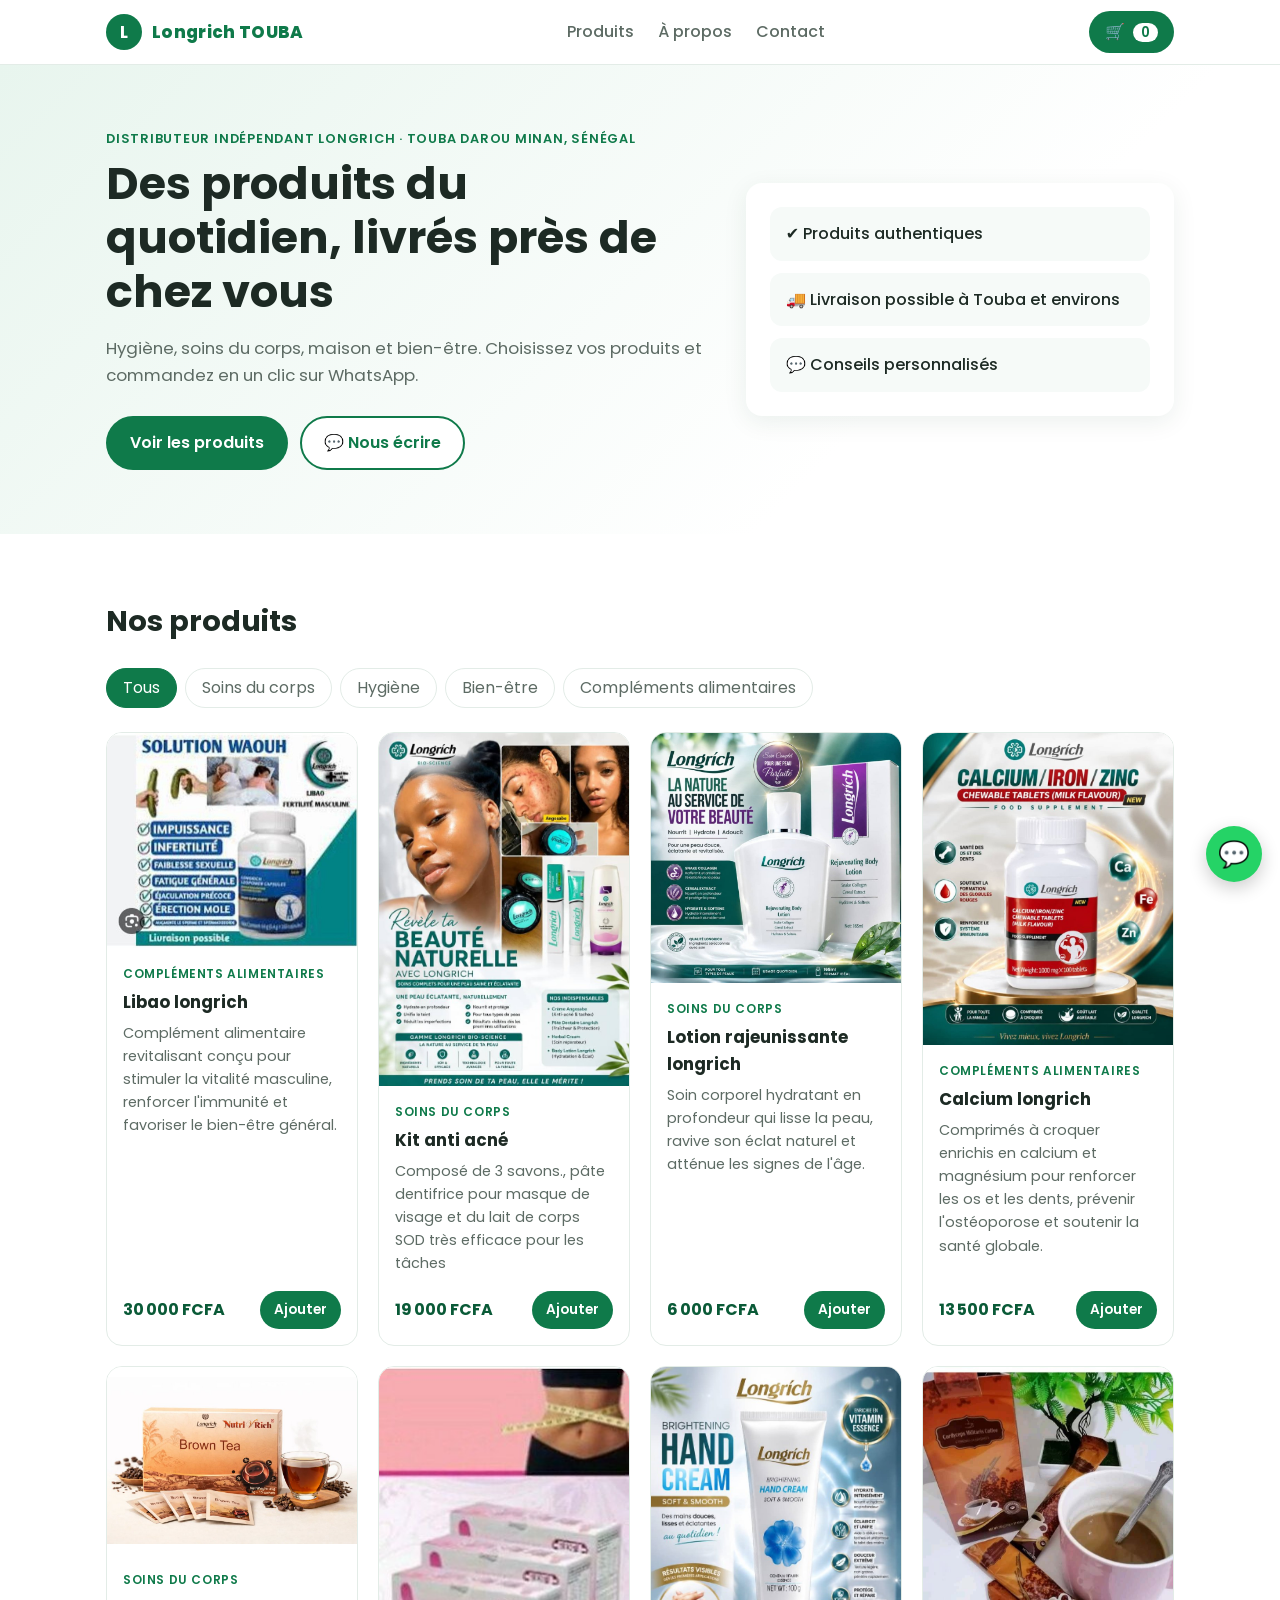
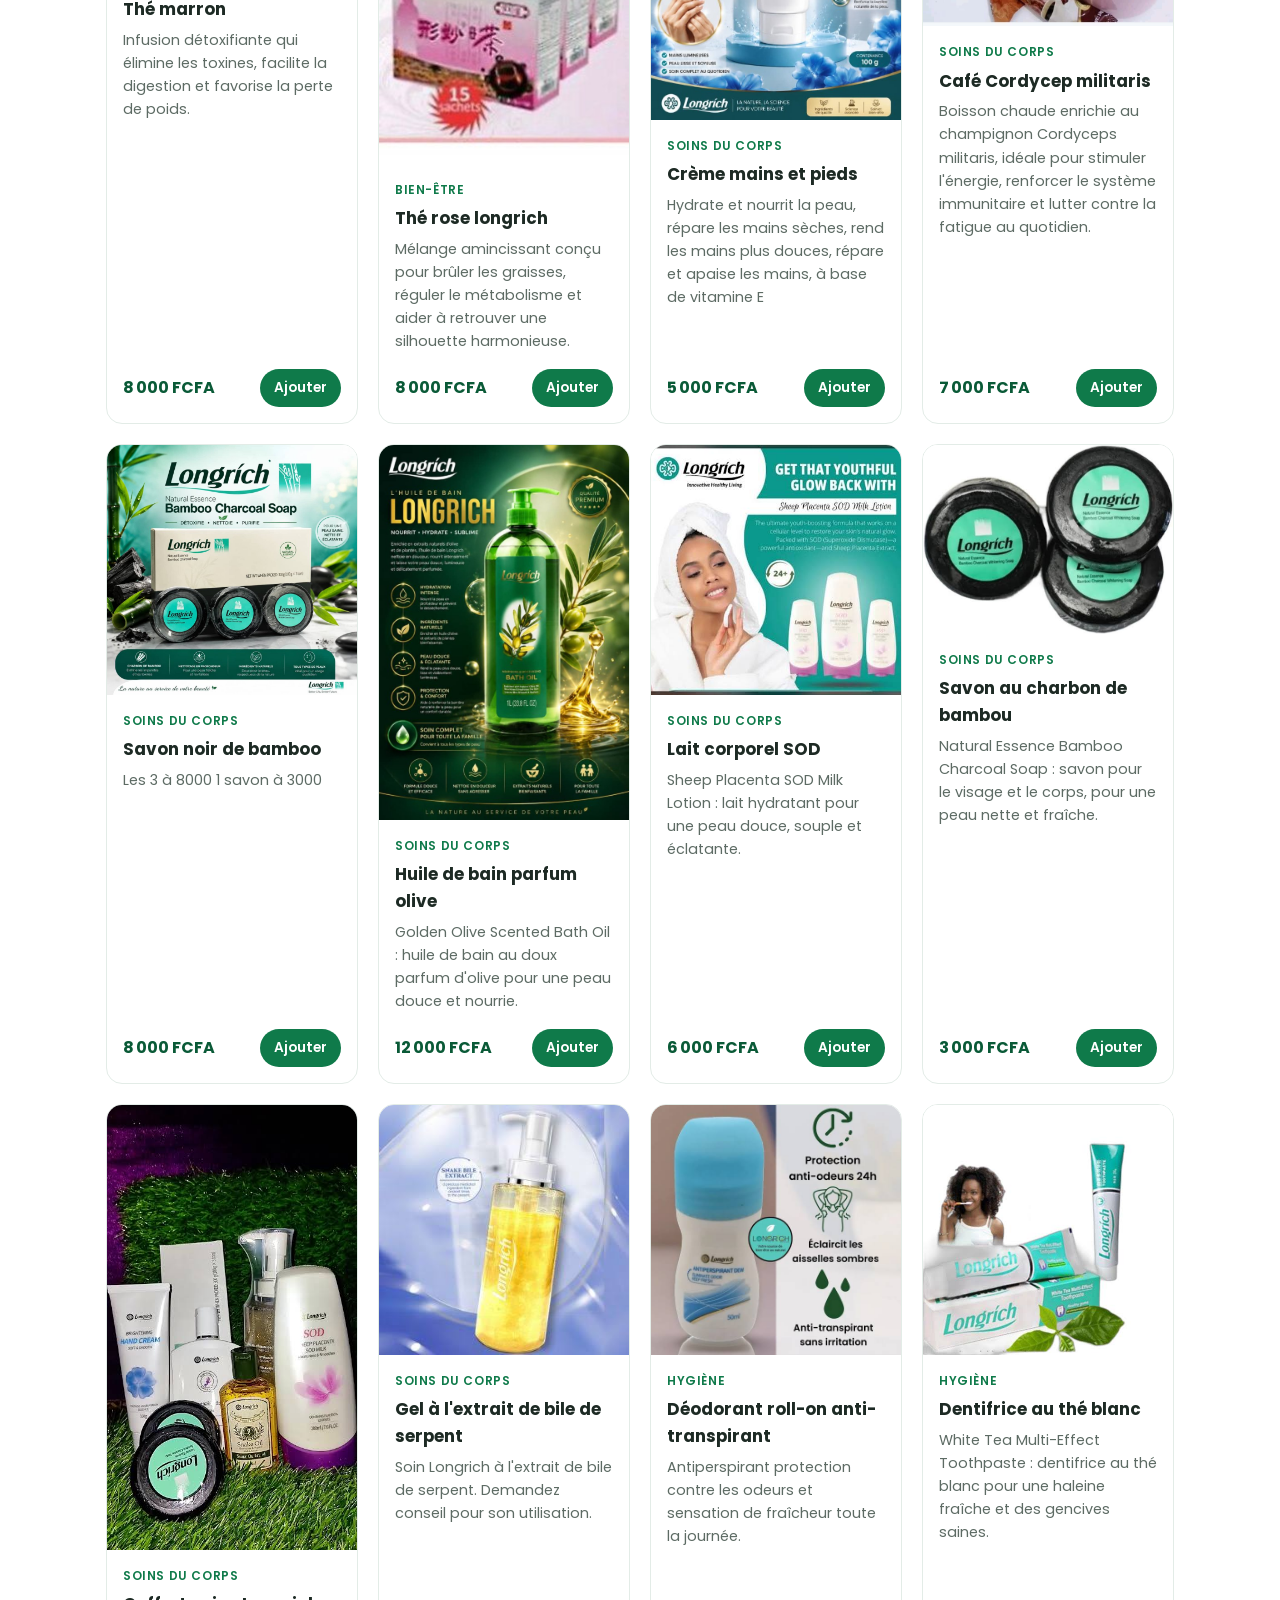
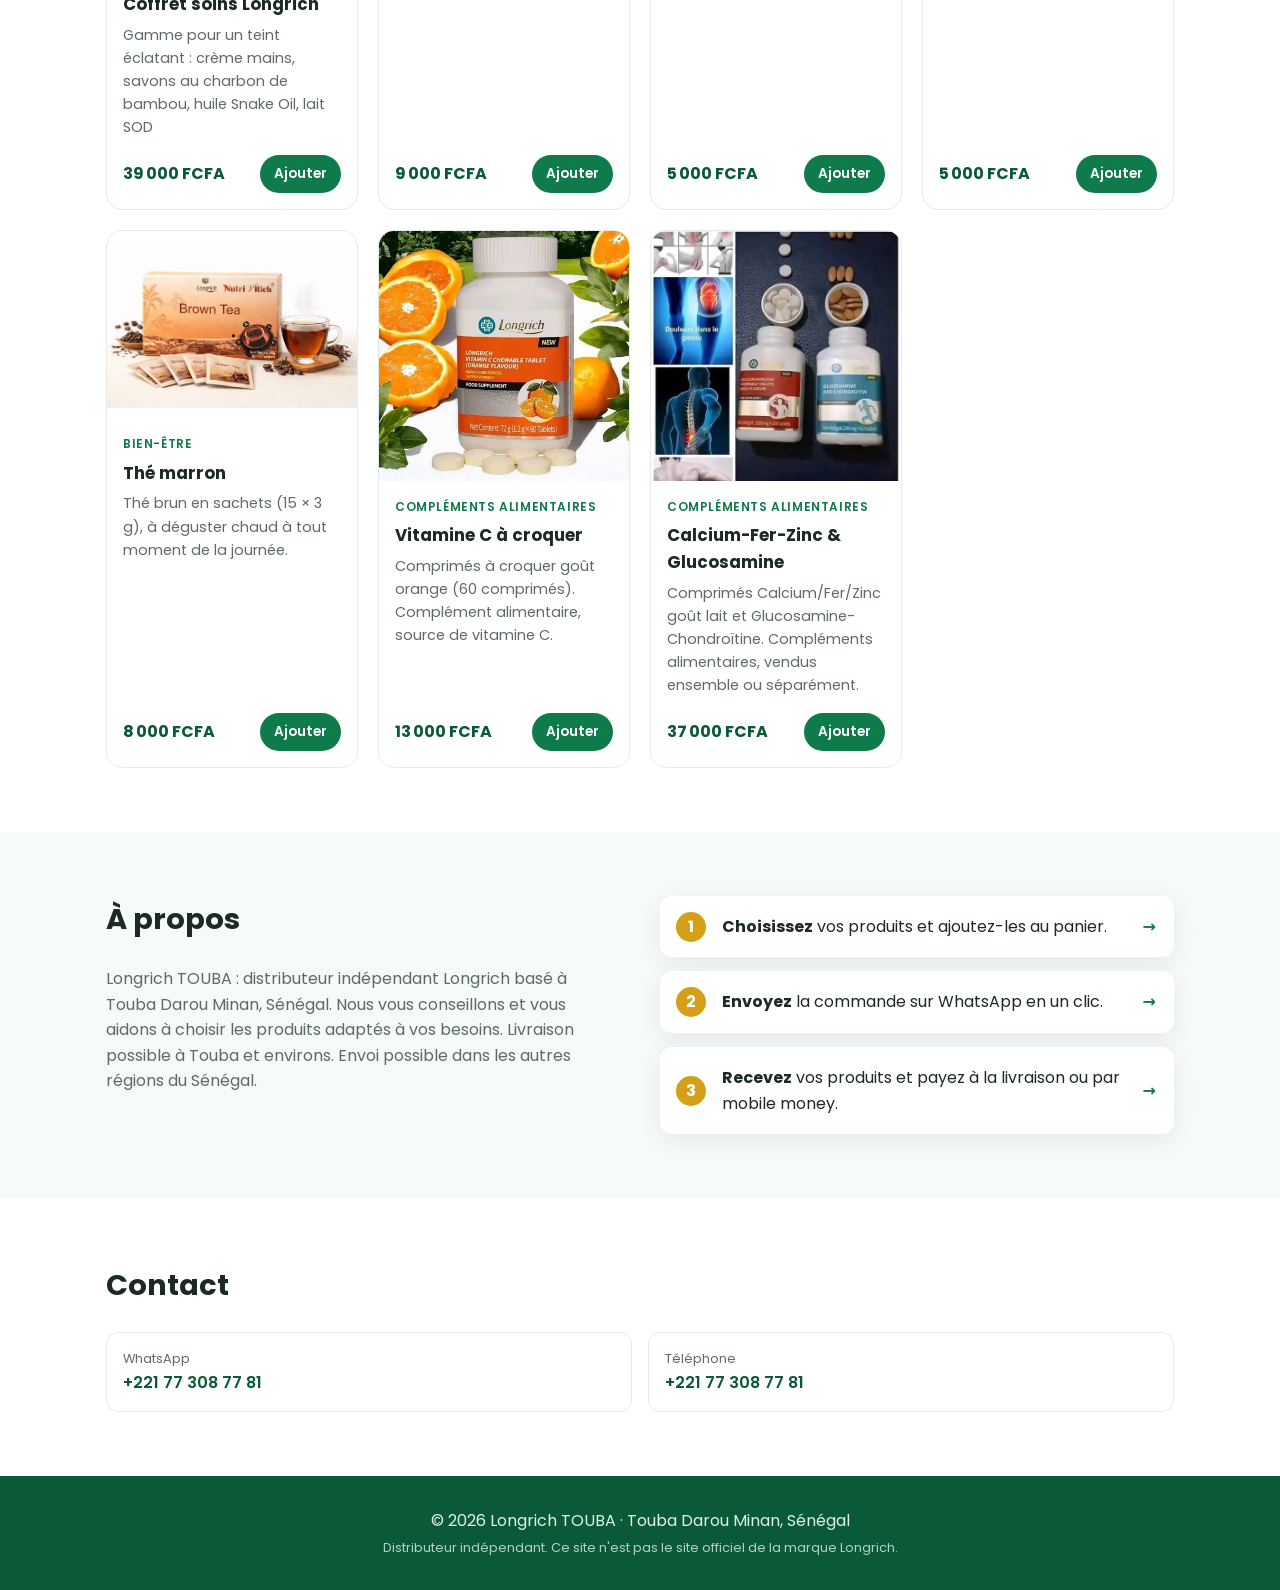
<file: index.html>
<!doctype html>
<html lang="fr">
<head>
  <meta charset="utf-8">
  <meta name="viewport" content="width=device-width, initial-scale=1">
  <title>Longrich TOUBA — Produits Longrich à Touba</title>
  <meta property="og:type" content="website">
  <meta property="og:site_name" content="Longrich TOUBA">
  <meta property="og:title" content="Longrich TOUBA — Produits Longrich à Touba">
  <meta property="og:description" content="Soins, hygiène et bien-être. Choisissez vos produits et commandez en un clic sur WhatsApp. Livraison à Touba et environs.">
  <meta property="og:url" content="https://longrich-touba.netlify.app/">
  <meta property="og:image" content="https://longrich-touba.netlify.app/images/apercu-partage.jpg">
  <meta property="og:image:width" content="1200">
  <meta property="og:image:height" content="630">
  <meta property="og:locale" content="fr_FR">
  <meta name="twitter:card" content="summary_large_image">
  <link rel="canonical" href="https://longrich-touba.netlify.app/">
  <meta name="description" content="Achetez vos produits Longrich auprès d'un distributeur indépendant à Touba. Commande simple par WhatsApp.">
  <link rel="preconnect" href="https://fonts.googleapis.com">
  <link href="https://fonts.googleapis.com/css2?family=Poppins:wght@400;500;600;700&display=swap" rel="stylesheet">
  <link rel="stylesheet" href="style.css?v=5">
</head>
<body>
  <header class="topbar">
    <div class="container topbar-inner">
      <a href="#" class="brand"><span class="brand-dot">L</span><span id="brand-name">Boutique</span></a>
      <nav class="nav">
        <a href="#produits">Produits</a>
        <a href="#apropos">À propos</a>
        <a href="#contact">Contact</a>
      </nav>
      <button class="cart-btn" id="cart-open" aria-label="Voir le panier">
        🛒 <span id="cart-count">0</span>
      </button>
    </div>
  </header>

  <section class="hero">
    <div class="container hero-inner">
      <div>
        <p class="eyebrow" id="hero-slogan"></p>
        <h1>Des produits du quotidien, livrés près de chez vous</h1>
        <p class="lead">Hygiène, soins du corps, maison et bien-être. Choisissez vos produits et commandez en un clic sur WhatsApp.</p>
        <div class="hero-actions">
          <a href="#produits" class="btn btn-primary">Voir les produits</a>
          <a href="#" class="btn btn-ghost" id="hero-whatsapp">💬 Nous écrire</a>
        </div>
      </div>
      <div class="hero-card">
        <div class="hero-badge">✔ Produits authentiques</div>
        <div class="hero-badge">🚚 <span id="hero-livraison">Livraison rapide</span></div>
        <div class="hero-badge">💬 Conseils personnalisés</div>
      </div>
    </div>
  </section>

  <main>
    <section id="produits" class="section">
      <div class="container">
        <h2>Nos produits</h2>
        <div class="filters" id="filters"></div>
        <div class="grid" id="grid"></div>
      </div>
    </section>

    <section id="apropos" class="section section-alt">
      <div class="container about">
        <div>
          <h2>À propos</h2>
          <p id="about-text"></p>
        </div>
        <ol class="steps">
          <li><a href="#produits" class="step-link"><strong>Choisissez</strong> vos produits et ajoutez-les au panier.</a></li>
          <li><button type="button" class="step-link" id="step-cart"><strong>Envoyez</strong> la commande sur WhatsApp en un clic.</button></li>
          <li><a href="#" class="step-link" id="step-wa" target="_blank" rel="noopener"><strong>Recevez</strong> vos produits et payez à la livraison ou par mobile money.</a></li>
        </ol>
      </div>
    </section>

    <section id="contact" class="section">
      <div class="container contact">
        <h2>Contact</h2>
        <ul class="contact-list" id="contact-list"></ul>
      </div>
    </section>
  </main>

  <footer class="footer">
    <div class="container">
      <p id="footer-text"></p>
      <p class="small">Distributeur indépendant. Ce site n'est pas le site officiel de la marque Longrich.</p>
    </div>
  </footer>

  <a href="#" class="wa-float" id="wa-float" aria-label="WhatsApp">💬</a>

  <div class="overlay" id="overlay" hidden></div>
  <aside class="drawer" id="drawer" aria-label="Panier" hidden>
    <div class="drawer-head">
      <h3>Votre panier</h3>
      <button class="icon-btn" id="cart-close" aria-label="Fermer">✕</button>
    </div>
    <div class="drawer-body" id="cart-items"></div>
    <div class="drawer-foot">
      <div class="total"><span>Total</span><strong id="cart-total">0</strong></div>
      <label class="field">Votre nom<input id="client-nom" type="text" placeholder="Ex : Aïssatou"></label>
      <label class="field">Quartier / adresse de livraison<input id="client-adresse" type="text" placeholder="Ex : Médina, rue 10"></label>
      <button class="btn btn-whatsapp" id="send-order">Commander sur WhatsApp</button>
    </div>
  </aside>

  <script>
    // Charge toujours la dernière version des produits (évite le cache du navigateur)
    (function () {
      var d = document.createElement("script");
      d.src = "donnees.js?v=" + Date.now();
      d.onload = d.onerror = function () {
        var s = document.createElement("script");
        s.src = "script.js?v=" + Date.now();
        document.body.appendChild(s);
      };
      document.body.appendChild(d);
    })();
  </script>
</body>
</html>
</file>
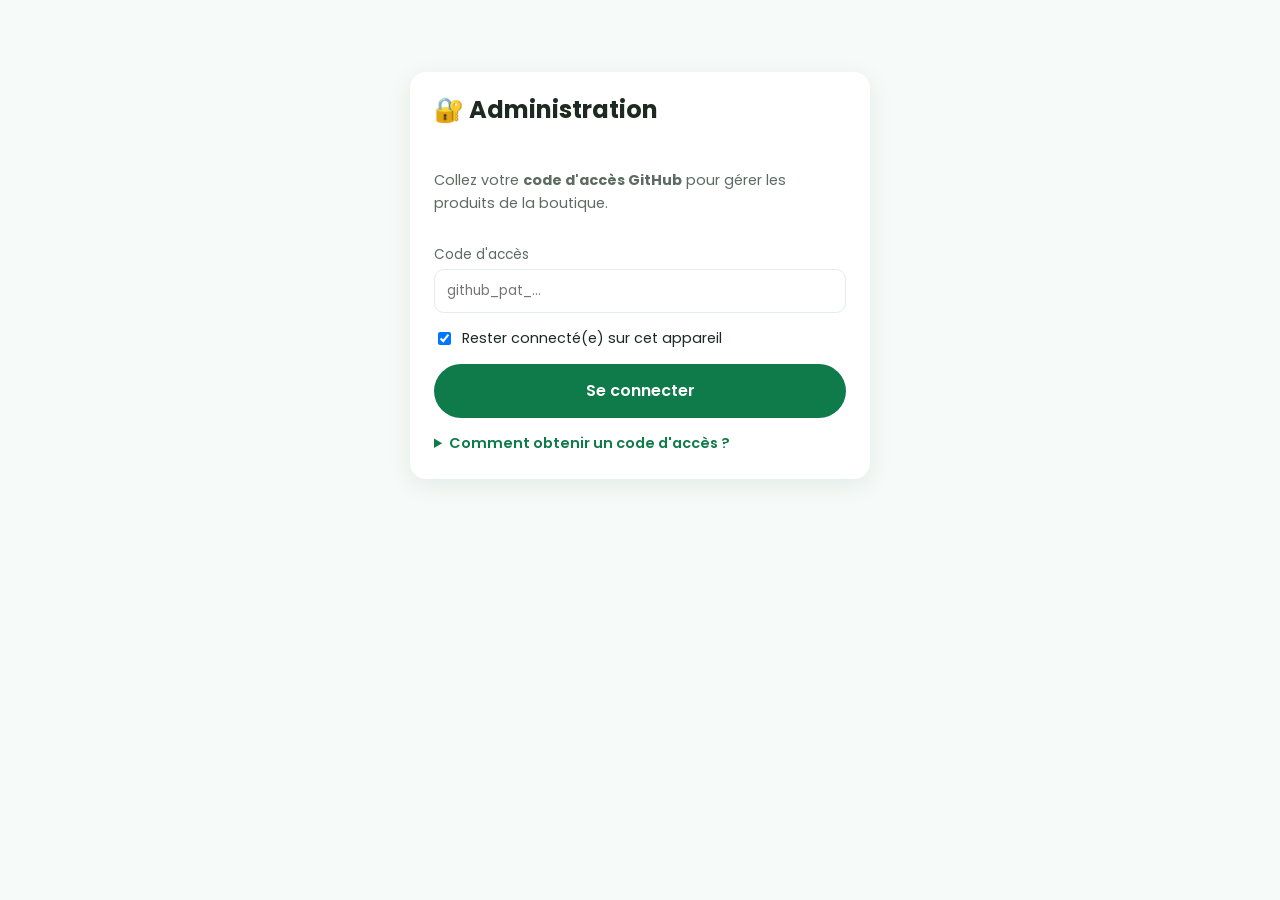
<file: admin.html>
<!doctype html>
<html lang="fr">
<head>
  <meta charset="utf-8">
  <meta name="viewport" content="width=device-width, initial-scale=1">
  <meta name="robots" content="noindex, nofollow">
  <title>Administration boutique</title>
  <link rel="preconnect" href="https://fonts.googleapis.com">
  <link href="https://fonts.googleapis.com/css2?family=Poppins:wght@400;500;600;700&display=swap" rel="stylesheet">
  <link rel="stylesheet" href="style.css?v=5">
  <style>
    body { background: var(--bg-alt); }
    .admin-wrap { max-width: 860px; margin: 0 auto; padding: 24px 16px 96px; }
    .box { background: #fff; border-radius: var(--radius); box-shadow: var(--shadow); padding: 24px; }
    .login { max-width: 460px; margin: 48px auto; }
    .login h1 { font-size: 1.5rem; }
    .login p, .help { color: var(--muted); font-size: .9rem; }
    .help summary { cursor: pointer; color: var(--green); font-weight: 600; }
    .help ol { padding-left: 20px; }
    .stack { display: grid; gap: 14px; }
    .field input, .field select, .field textarea { font: inherit; padding: 10px 12px; border: 1px solid var(--border); border-radius: 10px; color: var(--text); background: #fff; width: 100%; }
    .field textarea { min-height: 90px; resize: vertical; }
    .check { display: flex; gap: 8px; align-items: center; font-size: .9rem; }
    .admin-head { display: flex; align-items: center; justify-content: space-between; gap: 12px; flex-wrap: wrap; margin-bottom: 20px; }
    .admin-head h1 { font-size: 1.4rem; margin: 0; }
    .admin-head .links { display: flex; gap: 8px; flex-wrap: wrap; }
    .btn-sm { padding: 8px 14px; font-size: .85rem; }
    .btn-danger { background: #fff; color: #b3261e; border-color: #f1c4c0; }
    .tabs { display: flex; gap: 8px; margin-bottom: 16px; }
    .toolbar { display: flex; gap: 10px; margin-bottom: 16px; flex-wrap: wrap; }
    .toolbar input { flex: 1; min-width: 180px; font: inherit; padding: 10px 14px; border: 1px solid var(--border); border-radius: 999px; }
    .plist { display: grid; gap: 10px; }
    .prow { display: grid; grid-template-columns: 64px 1fr auto; gap: 14px; align-items: center; background: #fff; border-radius: 14px; padding: 10px 14px; border: 1px solid var(--border); }
    .prow.off { opacity: .6; }
    .thumb { width: 64px; height: 64px; border-radius: 10px; background: var(--green-light); display: grid; place-items: center; font-size: 1.8rem; overflow: hidden; }
    .thumb img { width: 100%; height: 100%; object-fit: contain; background: #fff; }
    .pinfo strong { display: block; line-height: 1.3; }
    .pinfo span { font-size: .8rem; color: var(--muted); }
    .pactions { display: flex; gap: 6px; flex-wrap: wrap; justify-content: flex-end; }
    .mini { border: 1px solid var(--border); background: #fff; border-radius: 8px; padding: 6px 10px; font: inherit; font-size: .8rem; cursor: pointer; }
    .mini:hover { border-color: var(--green); }
    .mini:disabled { opacity: .35; cursor: default; }
    .tag-off { background: #fde8e6; color: #b3261e; border-radius: 999px; padding: 1px 8px; font-size: .7rem; font-weight: 600; margin-left: 6px; }
    .modal-bg { position: fixed; inset: 0; background: rgba(0,0,0,.45); z-index: 40; display: grid; place-items: center; padding: 16px; overflow-y: auto; }
    .modal { width: min(560px, 100%); max-height: calc(100vh - 32px); overflow-y: auto; }
    .modal h2 { font-size: 1.3rem; margin-bottom: 16px; }
    .photo-zone { display: grid; grid-template-columns: 120px 1fr; gap: 14px; align-items: center; }
    .photo-zone .thumb { width: 120px; height: 120px; font-size: 3rem; }
    .row2 { display: grid; grid-template-columns: 1fr 1fr; gap: 14px; }
    .modal-actions { display: flex; gap: 10px; justify-content: flex-end; margin-top: 8px; }
    .toast { position: fixed; left: 50%; bottom: 20px; transform: translateX(-50%); background: var(--text); color: #fff; padding: 12px 18px; border-radius: 12px; z-index: 60; max-width: calc(100% - 32px); box-shadow: var(--shadow); font-size: .9rem; }
    .toast.err { background: #b3261e; }
    .busy { position: fixed; inset: 0; background: rgba(255,255,255,.6); z-index: 50; display: grid; place-items: center; font-weight: 600; }
    .price-edit { display: inline-flex; align-items: center; gap: 6px; margin-top: 6px; font-size: .8rem; color: var(--muted); }
    .price-edit input { width: 120px; font: inherit; font-size: .9rem; padding: 6px 10px; border: 1px solid var(--border); border-radius: 8px; color: var(--text); }
    .price-edit input.changed { border-color: var(--gold); background: #fffbea; }
    .price-bar { position: fixed; left: 0; right: 0; bottom: 0; z-index: 35; background: #fffbea; border-top: 3px solid var(--gold); box-shadow: 0 -6px 24px rgba(0,0,0,.15); padding-bottom: env(safe-area-inset-bottom); }
    .price-bar #price-save { font-size: 1rem; padding: 12px 22px; }
    .price-bar-inner { max-width: 860px; margin: 0 auto; padding: 12px 16px; display: flex; align-items: center; justify-content: space-between; gap: 10px; flex-wrap: wrap; }
    .note { background: var(--green-light); border-radius: 12px; padding: 12px 14px; font-size: .85rem; color: var(--green-dark); margin-bottom: 16px; }
    @media (max-width: 600px) {
      .prow { grid-template-columns: 56px 1fr; }
      .thumb { width: 56px; height: 56px; }
      .pactions { grid-column: 1 / -1; justify-content: flex-start; }
      .row2, .photo-zone { grid-template-columns: 1fr; }
    }
  </style>
</head>
<body>
  <!-- Connexion -->
  <section id="login-view" class="admin-wrap" hidden>
    <div class="box login stack">
      <h1>🔐 Administration</h1>
      <p>Collez votre <strong>code d'accès GitHub</strong> pour gérer les produits de la boutique.</p>
      <label class="field">Code d'accès<input id="token" type="password" autocomplete="off" placeholder="github_pat_..."></label>
      <label class="check"><input id="remember" type="checkbox" checked> Rester connecté(e) sur cet appareil</label>
      <button class="btn btn-primary" id="login-btn">Se connecter</button>
      <details class="help">
        <summary>Comment obtenir un code d'accès ?</summary>
        <ol>
          <li>Connectez-vous sur <a href="https://github.com/settings/personal-access-tokens/new" target="_blank" rel="noopener">github.com → créer un code</a>.</li>
          <li><em>Repository access</em> : choisissez <strong>Only select repositories</strong> puis <strong>site-longrich</strong>.</li>
          <li><em>Permissions</em> → <em>Contents</em> : <strong>Read and write</strong>.</li>
          <li>Cliquez sur <strong>Generate token</strong> et copiez le code ici.</li>
        </ol>
      </details>
    </div>
  </section>

  <!-- Tableau de bord -->
  <section id="app-view" class="admin-wrap" hidden>
    <div class="admin-head">
      <h1>🛍️ Ma boutique</h1>
      <div class="links">
        <a class="btn btn-ghost btn-sm" href="index.html" target="_blank" rel="noopener">Voir le site</a>
        <button class="btn btn-ghost btn-sm" id="logout">Se déconnecter</button>
      </div>
    </div>

    <div class="note"><strong>Changer un prix :</strong> tapez le nouveau prix dans la case « Prix » du produit, puis appuyez sur le bouton <strong>« Enregistrer les prix »</strong> qui apparaît en bas de l'écran. Les changements apparaissent sur le site en 1 à 2 minutes.</div>

    <div class="tabs">
      <button class="chip active" data-tab="produits">Produits</button>
      <button class="chip" data-tab="boutique">Infos boutique</button>
    </div>

    <div id="tab-produits">
      <div class="toolbar">
        <input id="search" type="search" placeholder="Rechercher un produit…">
        <button class="btn btn-primary" id="add-btn">+ Nouveau produit</button>
      </div>
      <div class="plist" id="plist"></div>
    </div>

    <div class="price-bar" id="price-bar" hidden>
      <div class="price-bar-inner">
        <strong id="price-count"></strong>
        <div style="display:flex;gap:8px">
          <button class="btn btn-ghost btn-sm" id="price-cancel">Annuler</button>
          <button class="btn btn-primary btn-sm" id="price-save">Enregistrer les prix</button>
        </div>
      </div>
    </div>

    <div id="tab-boutique" hidden>
      <form class="box stack" id="shop-form">
        <div class="row2">
          <label class="field">Nom de la boutique (en rouge en haut du site)<input name="enseigne"></label>
          <label class="field">Nom du vendeur<input name="nom" required></label>
        </div>
        <label class="field">Slogan<input name="slogan"></label>
        <label class="field">Ville<input name="ville"></label>
        <div class="row2">
          <label class="field">Numéro WhatsApp (ex : 221771234567)<input name="whatsapp" inputmode="numeric" pattern="[0-9]{8,15}" title="Chiffres uniquement, avec l'indicatif pays, sans + ni espaces"></label>
          <label class="field">Téléphone affiché<input name="telephone"></label>
        </div>
        <label class="field">Texte livraison<textarea name="livraison"></textarea></label>
        <div class="row2">
          <label class="field">E-mail<input name="email" type="email"></label>
          <label class="field">Devise<input name="devise"></label>
        </div>
        <div class="row2">
          <label class="field">Lien Facebook<input name="facebook" type="url" placeholder="https://facebook.com/..."></label>
          <label class="field">Lien Instagram<input name="instagram" type="url" placeholder="https://instagram.com/..."></label>
        </div>
        <label class="field">Catégories (une par ligne)<textarea name="categories"></textarea></label>
        <div class="modal-actions"><button class="btn btn-primary" type="submit">Enregistrer</button></div>
      </form>
    </div>
  </section>

  <!-- Formulaire produit -->
  <div class="modal-bg" id="modal" hidden>
    <form class="box modal stack" id="product-form">
      <h2 id="modal-title">Produit</h2>
      <div class="photo-zone">
        <div class="thumb" id="photo-preview">🛍️</div>
        <div class="stack">
          <label class="btn btn-ghost btn-sm" style="cursor:pointer">📷 Choisir une photo
            <input id="photo" type="file" accept="image/*" hidden>
          </label>
          <button type="button" class="mini" id="photo-remove">Retirer la photo</button>
        </div>
      </div>
      <label class="field">Nom du produit<input name="nom" required maxlength="80"></label>
      <div class="row2">
        <label class="field">Catégorie<select name="categorie" id="cat-select"></select></label>
        <label class="field">Prix (0 = prix sur demande)<input name="prix" type="text" inputmode="numeric" autocomplete="off" placeholder="Ex : 2500"></label>
      </div>
      <label class="field">Description<textarea name="description" maxlength="400"></textarea></label>
      <label class="check"><input name="disponible" type="checkbox"> Disponible (décochez si en rupture de stock)</label>
      <div class="modal-actions">
        <button type="button" class="btn btn-ghost" id="cancel">Annuler</button>
        <button type="submit" class="btn btn-primary">Enregistrer</button>
      </div>
    </form>
  </div>

  <div class="busy" id="busy" hidden>Enregistrement…</div>
  <div class="toast" id="toast" hidden></div>

  <script>
  (function () {
    // ---- Réglages du dépôt GitHub ----
    const OWNER = "mamadoukarahma-ux";
    const REPO = "site-longrich";
    const BRANCH = "main";
    const DATA_FILE = "donnees.js";
    const API = "https://api.github.com/repos/" + OWNER + "/" + REPO + "/contents/";
    const RAW = "https://raw.githubusercontent.com/" + OWNER + "/" + REPO + "/" + BRANCH + "/";

    const $ = (id) => document.getElementById(id);
    const esc = (s) => String(s == null ? "" : s).replace(/[&<>"']/g, (c) => ({ "&": "&amp;", "<": "&lt;", ">": "&gt;", '"': "&quot;", "'": "&#39;" }[c]));
    const fmt = (n) => Number(n).toLocaleString("fr-FR");

    let token = "";
    let data = null;     // contenu de donnees.js
    let dataSha = "";    // version du fichier sur GitHub
    let editing = null;  // produit en cours de modification (null = nouveau)
    let newPhoto = null; // { blob, dataUrl } si une nouvelle photo a été choisie
    let removePhoto = false;
    const previews = {}; // aperçus des photos envoyées pendant cette session

    // ---- Stockage du code d'accès ----
    const store = {
      get() { try { return localStorage.getItem("admin-token") || sessionStorage.getItem("admin-token") || ""; } catch (_) { return ""; } },
      set(t, remember) { try { (remember ? localStorage : sessionStorage).setItem("admin-token", t); } catch (_) {} },
      clear() { try { localStorage.removeItem("admin-token"); sessionStorage.removeItem("admin-token"); } catch (_) {} },
    };

    // ---- Messages ----
    let toastTimer;
    function toast(msg, err) {
      const t = $("toast");
      t.textContent = msg;
      t.className = "toast" + (err ? " err" : "");
      t.hidden = false;
      clearTimeout(toastTimer);
      toastTimer = setTimeout(() => (t.hidden = true), err ? 7000 : 4000);
    }
    const busy = (on, label) => { $("busy").hidden = !on; if (label) $("busy").textContent = label; };

    // ---- API GitHub ----
    async function gh(path, opts) {
      opts = opts || {};
      const r = await fetch(API + path, {
        method: opts.method || "GET",
        cache: "no-store",
        headers: {
          Authorization: "Bearer " + token,
          Accept: "application/vnd.github+json",
          "X-GitHub-Api-Version": "2022-11-28",
          ...(opts.body ? { "Content-Type": "application/json" } : {}),
        },
        body: opts.body ? JSON.stringify(opts.body) : undefined,
      });
      if (!r.ok) {
        const e = new Error("GitHub " + r.status);
        e.status = r.status;
        throw e;
      }
      return r.status === 204 ? null : r.json();
    }
    function errMsg(e) {
      if (e.status === 401) return "Code d'accès invalide ou expiré. Reconnectez-vous.";
      if (e.status === 403 || e.status === 404) return "Ce code d'accès n'a pas le droit de modifier le site (vérifiez « Contents : Read and write » sur site-longrich).";
      if (e.status === 409 || e.status === 422) return "Le site a été modifié ailleurs entre-temps. La page va se recharger, refaites la modification.";
      if (e.message === "format") return "Le fichier des données est illisible.";
      return "Problème de connexion. Vérifiez Internet et réessayez.";
    }
    const toB64 = (bytes) => { let s = ""; for (let i = 0; i < bytes.length; i += 0x8000) s += String.fromCharCode.apply(null, bytes.subarray(i, i + 0x8000)); return btoa(s); };
    const fromB64 = (b64) => Uint8Array.from(atob(b64.replace(/\s/g, "")), (c) => c.charCodeAt(0));

    async function loadData() {
      const f = await gh(DATA_FILE + "?ref=" + BRANCH);
      const text = new TextDecoder().decode(fromB64(f.content));
      const start = text.indexOf("{"), end = text.lastIndexOf("}");
      if (start < 0 || end < 0) throw new Error("format");
      data = JSON.parse(text.slice(start, end + 1));
      data.boutique = data.boutique || {};
      data.categories = data.categories || [];
      data.produits = data.produits || [];
      dataSha = f.sha;
    }
    async function saveData(message) {
      const text = "// Ce fichier est mis à jour automatiquement par la page admin.html — inutile de le modifier à la main.\nwindow.SITE = " + JSON.stringify(data, null, 2) + ";\n";
      const r = await gh(DATA_FILE, { method: "PUT", body: { message, content: toB64(new TextEncoder().encode(text)), sha: dataSha, branch: BRANCH } });
      dataSha = r.content.sha;
    }
    async function uploadImage(path, blob, message) {
      const bytes = new Uint8Array(await blob.arrayBuffer());
      await gh(path, { method: "PUT", body: { message, content: toB64(bytes), branch: BRANCH } });
    }
    async function deleteImageIfUnused(path) {
      if (!path || !path.startsWith("images/")) return;
      if (data.produits.some((p) => p.image === path)) return;
      try {
        const f = await gh(path + "?ref=" + BRANCH);
        await gh(path, { method: "DELETE", body: { message: "Supprime la photo " + path, sha: f.sha, branch: BRANCH } });
      } catch (_) { /* pas grave : la photo reste simplement dans le dossier */ }
    }

    // Une erreur de conflit => on recharge les données pour repartir sur la bonne version
    async function handleError(e) {
      toast(errMsg(e), true);
      if (e.status === 401) { logout(); return; }
      // Droit refusé : on précise à quel compte GitHub appartient le code
      if (e.status === 403 || e.status === 404) {
        try {
          const r = await fetch("https://api.github.com/user", { headers: { Authorization: "Bearer " + token, Accept: "application/vnd.github+json" }, cache: "no-store" });
          const u = r.ok ? await r.json() : null;
          if (u && u.login && u.login.toLowerCase() !== OWNER.toLowerCase()) {
            toast("Ce code d'accès a été créé avec le compte GitHub « " + u.login + " ». Il faut un code créé depuis le compte « " + OWNER + " » (propriétaire du site).", true);
          } else if (u && u.login) {
            toast("Ce code d'accès (compte « " + u.login + " ») est en lecture seule. Sur GitHub, modifiez-le : Contents → « Read and write », sur le dépôt site-longrich.", true);
          }
        } catch (_) {}
      }
      if (e.status === 409 || e.status === 422) {
        try { await loadData(); render(); } catch (_) {}
      }
    }

    // ---- Photos : redimensionnement avant envoi ----
    function resize(file) {
      return new Promise((resolve, reject) => {
        const url = URL.createObjectURL(file);
        const img = new Image();
        img.onload = () => {
          const max = 900;
          const k = Math.min(1, max / Math.max(img.width, img.height));
          const c = document.createElement("canvas");
          c.width = Math.round(img.width * k);
          c.height = Math.round(img.height * k);
          const ctx = c.getContext("2d");
          ctx.fillStyle = "#fff";
          ctx.fillRect(0, 0, c.width, c.height);
          ctx.drawImage(img, 0, 0, c.width, c.height);
          URL.revokeObjectURL(url);
          const dataUrl = c.toDataURL("image/jpeg", 0.85);
          c.toBlob((blob) => (blob ? resolve({ blob, dataUrl }) : reject(new Error("image"))), "image/jpeg", 0.85);
        };
        img.onerror = () => { URL.revokeObjectURL(url); reject(new Error("image")); };
        img.src = url;
      });
    }
    const slug = (s) => String(s).normalize("NFD").replace(/[̀-ͯ]/g, "").toLowerCase().replace(/[^a-z0-9]+/g, "-").replace(/^-|-$/g, "").slice(0, 40) || "produit";
    const imgSrc = (p) => previews[p] || (p ? RAW + p : "");

    // ---- Affichage ----
    function render() {
      const q = $("search").value.trim().toLowerCase();
      const list = data.produits.map((p, i) => ({ p, i })).filter(({ p }) => !q || (p.nom + " " + p.categorie).toLowerCase().includes(q));
      $("plist").innerHTML = list.length ? list.map(({ p, i }) => `
        <div class="prow ${p.disponible === false ? "off" : ""}">
          <div class="thumb">${p.image ? `<img src="${esc(imgSrc(p.image))}" alt="">` : esc(p.icone || "🛍️")}</div>
          <div class="pinfo">
            <strong>${esc(p.nom)}${p.disponible === false ? `<span class="tag-off">Rupture</span>` : ""}</strong>
            <span>${esc(p.categorie)}</span>
            <label class="price-edit">Prix
              <input type="text" inputmode="numeric" autocomplete="off" placeholder="sur demande"
                data-price="${esc(p.id)}" value="${esc(prixAffiche(p))}" class="${p.id in prixModifies ? "changed" : ""}">
              ${esc(data.boutique.devise || "FCFA")}</label>
          </div>
          <div class="pactions">
            <button class="mini" data-act="up" data-i="${i}" ${i === 0 || q ? "disabled" : ""} title="Monter">↑</button>
            <button class="mini" data-act="down" data-i="${i}" ${i === data.produits.length - 1 || q ? "disabled" : ""} title="Descendre">↓</button>
            <button class="mini" data-act="toggle" data-i="${i}">${p.disponible === false ? "Remettre en stock" : "Rupture"}</button>
            <button class="mini" data-act="edit" data-i="${i}">✏️ Modifier</button>
            <button class="mini" data-act="del" data-i="${i}">🗑️</button>
          </div>
        </div>`).join("") : `<p class="empty">Aucun produit.</p>`;
    }
    // ---- Saisie rapide des prix dans la liste ----
    let prixModifies = {}; // id -> nouveau prix (nombre), en attente d'enregistrement
    // Accepte « 2500 », « 2 500 », « 2.500 », « 2500 F », « 2500 FCFA »…
    const lirePrix = (v) => Number(String(v == null ? "" : v).replace(/[^0-9]/g, "")) || 0;
    function prixAffiche(p) {
      const v = p.id in prixModifies ? prixModifies[p.id] : p.prix;
      return v > 0 ? v : "";
    }
    function majBarrePrix() {
      const n = Object.keys(prixModifies).length;
      $("price-bar").hidden = n === 0;
      $("price-count").textContent = n + (n > 1 ? " prix modifiés" : " prix modifié");
    }
    $("plist").addEventListener("input", (e) => {
      const id = e.target.dataset.price;
      if (!id) return;
      const p = data.produits.find((x) => x.id === id);
      const v = lirePrix(e.target.value);
      if (p && v !== (p.prix || 0)) prixModifies[id] = v;
      else delete prixModifies[id];
      e.target.classList.toggle("changed", id in prixModifies);
      majBarrePrix();
    });
    // Touche Entrée (ou « OK » sur le clavier du téléphone) = enregistrer
    $("plist").addEventListener("keydown", (e) => {
      if (e.key === "Enter" && e.target.dataset.price) {
        e.preventDefault();
        e.target.blur();
        if (Object.keys(prixModifies).length) $("price-save").click();
      }
    });
    $("price-cancel").addEventListener("click", () => { prixModifies = {}; majBarrePrix(); render(); });
    $("price-save").addEventListener("click", async () => {
      const anciens = data.produits.map((p) => p.prix);
      data.produits.forEach((p) => { if (p.id in prixModifies) p.prix = prixModifies[p.id]; });
      busy(true, "Enregistrement des prix…");
      try {
        const n = Object.keys(prixModifies).length;
        await saveData("Met à jour les prix (" + n + " produit" + (n > 1 ? "s" : "") + ")");
        prixModifies = {};
        majBarrePrix();
        render();
        toast("Prix enregistrés ✓ Visibles sur le site dans 1 à 2 minutes.");
      } catch (err) {
        data.produits.forEach((p, i) => (p.prix = anciens[i]));
        await handleError(err);
      } finally { busy(false); }
    });
    window.addEventListener("beforeunload", (e) => { if (Object.keys(prixModifies).length) { e.preventDefault(); e.returnValue = ""; } });

    function fillShopForm() {
      const f = $("shop-form");
      ["enseigne", "nom", "slogan", "ville", "whatsapp", "telephone", "livraison", "email", "devise", "facebook", "instagram"].forEach((k) => (f.elements[k].value = data.boutique[k] || ""));
      f.elements.categories.value = data.categories.join("\n");
    }

    // ---- Connexion ----
    async function login(t, remember) {
      token = t.trim();
      if (!token) return;
      busy(true, "Connexion…");
      try {
        await loadData();
        store.set(token, remember);
        $("login-view").hidden = true;
        $("app-view").hidden = false;
        render();
        fillShopForm();
      } catch (e) {
        token = "";
        store.clear();
        $("login-view").hidden = false;
        toast(errMsg(e), true);
      } finally { busy(false); }
    }
    function logout() {
      store.clear();
      token = ""; data = null;
      prixModifies = {}; majBarrePrix();
      $("token").value = "";
      $("app-view").hidden = true;
      $("login-view").hidden = false;
    }
    $("login-btn").addEventListener("click", () => login($("token").value, $("remember").checked));
    $("token").addEventListener("keydown", (e) => { if (e.key === "Enter") login($("token").value, $("remember").checked); });
    $("logout").addEventListener("click", logout);

    // ---- Onglets ----
    document.querySelector(".tabs").addEventListener("click", (e) => {
      const tab = e.target.dataset.tab;
      if (!tab) return;
      document.querySelectorAll(".tabs .chip").forEach((b) => b.classList.toggle("active", b.dataset.tab === tab));
      $("tab-produits").hidden = tab !== "produits";
      $("tab-boutique").hidden = tab !== "boutique";
      if (tab === "boutique") fillShopForm();
    });
    $("search").addEventListener("input", render);
    $("add-btn").addEventListener("click", () => openForm(null));

    // ---- Actions sur la liste ----
    $("plist").addEventListener("click", async (e) => {
      const b = e.target.closest("button[data-act]");
      if (!b) return;
      const i = Number(b.dataset.i);
      const p = data.produits[i];
      const act = b.dataset.act;
      if (act === "edit") return openForm(p);
      busy(true, "Enregistrement…");
      try {
        if (act === "up" || act === "down") {
          const j = act === "up" ? i - 1 : i + 1;
          [data.produits[i], data.produits[j]] = [data.produits[j], data.produits[i]];
          await saveData("Change l'ordre des produits");
        } else if (act === "toggle") {
          p.disponible = p.disponible === false;
          await saveData((p.disponible ? "Remet en stock : " : "Rupture de stock : ") + p.nom);
          toast(p.disponible ? "« " + p.nom + " » est de nouveau disponible." : "« " + p.nom + " » est marqué en rupture.");
        } else if (act === "del") {
          busy(false);
          if (!confirm("Supprimer « " + p.nom + " » du site ?")) return;
          busy(true, "Suppression…");
          data.produits.splice(i, 1);
          await saveData("Supprime le produit : " + p.nom);
          delete prixModifies[p.id];
          majBarrePrix();
          await deleteImageIfUnused(p.image);
          toast("Produit supprimé.");
        }
        render();
      } catch (err) {
        await handleError(err);
      } finally { busy(false); }
    });

    // ---- Formulaire produit ----
    function setPreview(src, icone) {
      $("photo-preview").innerHTML = src ? `<img src="${esc(src)}" alt="">` : esc(icone || "🛍️");
    }
    function openForm(p) {
      editing = p || null;
      newPhoto = null;
      removePhoto = false;
      $("photo").value = "";
      const f = $("product-form");
      $("modal-title").textContent = p ? "Modifier le produit" : "Nouveau produit";
      const cats = data.categories.slice();
      if (p && p.categorie && !cats.includes(p.categorie)) cats.push(p.categorie);
      $("cat-select").innerHTML = cats.map((c) => `<option>${esc(c)}</option>`).join("");
      f.elements.nom.value = p ? p.nom : "";
      f.elements.categorie.value = p ? p.categorie : cats[0] || "";
      f.elements.prix.value = p ? prixAffiche(p) || 0 : 0;
      f.elements.description.value = p ? p.description || "" : "";
      f.elements.disponible.checked = p ? p.disponible !== false : true;
      setPreview(p && p.image ? imgSrc(p.image) : "", p && p.icone);
      $("modal").hidden = false;
      f.elements.nom.focus();
    }
    const closeForm = () => { $("modal").hidden = true; };
    $("cancel").addEventListener("click", closeForm);
    $("modal").addEventListener("click", (e) => { if (e.target === $("modal")) closeForm(); });
    document.addEventListener("keydown", (e) => { if (e.key === "Escape" && !$("modal").hidden) closeForm(); });

    $("photo").addEventListener("change", async () => {
      const file = $("photo").files[0];
      if (!file) return;
      try {
        newPhoto = await resize(file);
        removePhoto = false;
        setPreview(newPhoto.dataUrl);
      } catch (_) {
        toast("Impossible de lire cette photo. Essayez une autre image (JPG ou PNG).", true);
      }
    });
    $("photo-remove").addEventListener("click", () => {
      newPhoto = null;
      removePhoto = true;
      $("photo").value = "";
      setPreview("", editing && editing.icone);
    });

    $("product-form").addEventListener("submit", async (e) => {
      e.preventDefault();
      const f = e.target;
      const nom = f.elements.nom.value.trim();
      if (!nom) return;
      const isNew = !editing;
      const p = editing || { id: slug(nom) + "-" + Date.now().toString(36), icone: "🛍️" };
      const ancienne = p.image || "";
      const avant = JSON.stringify(p);
      busy(true, "Enregistrement…");
      try {
        if (newPhoto) {
          const path = "images/" + slug(nom) + "-" + Date.now().toString(36) + ".jpg";
          busy(true, "Envoi de la photo…");
          await uploadImage(path, newPhoto.blob, "Ajoute la photo de " + nom);
          previews[path] = newPhoto.dataUrl;
          p.image = path;
        } else if (removePhoto) {
          p.image = "";
        }
        p.nom = nom;
        p.categorie = f.elements.categorie.value;
        p.prix = lirePrix(f.elements.prix.value);
        p.description = f.elements.description.value.trim();
        p.disponible = f.elements.disponible.checked;
        if (isNew) data.produits.unshift(p);
        busy(true, "Enregistrement…");
        await saveData((isNew ? "Ajoute le produit : " : "Modifie le produit : ") + nom);
        if (ancienne && ancienne !== p.image) await deleteImageIfUnused(ancienne);
        delete prixModifies[p.id];
        majBarrePrix();
        closeForm();
        render();
        toast(isNew ? "Produit ajouté ✓ Visible sur le site dans 1 à 2 minutes." : "Modifications enregistrées ✓");
      } catch (err) {
        if (isNew) { const k = data.produits.indexOf(p); if (k >= 0) data.produits.splice(k, 1); }
        else Object.assign(p, JSON.parse(avant));
        await handleError(err);
      } finally { busy(false); }
    });

    // ---- Infos boutique ----
    $("shop-form").addEventListener("submit", async (e) => {
      e.preventDefault();
      const f = e.target;
      const avant = JSON.stringify({ b: data.boutique, c: data.categories });
      ["enseigne", "nom", "slogan", "ville", "whatsapp", "telephone", "livraison", "email", "devise", "facebook", "instagram"].forEach((k) => (data.boutique[k] = f.elements[k].value.trim()));
      data.categories = f.elements.categories.value.split("\n").map((s) => s.trim()).filter(Boolean);
      busy(true, "Enregistrement…");
      try {
        await saveData("Met à jour les infos de la boutique");
        toast("Infos de la boutique enregistrées ✓");
      } catch (err) {
        const old = JSON.parse(avant);
        data.boutique = old.b; data.categories = old.c;
        await handleError(err);
      } finally { busy(false); }
    });

    // ---- Démarrage ----
    const saved = store.get();
    let persistant = false;
    try { persistant = !!localStorage.getItem("admin-token"); } catch (_) {}
    if (saved) login(saved, persistant);
    else $("login-view").hidden = false;
  })();
  </script>
</body>
</html>
</file>
<file: style.css>
:root {
  --green: #0f7a4a;
  --green-dark: #0a5a37;
  --green-light: #e8f5ee;
  --gold: #d4a017;
  --text: #1d2a24;
  --muted: #5d6b64;
  --bg: #ffffff;
  --bg-alt: #f6faf8;
  --border: #e3ece7;
  --radius: 16px;
  --shadow: 0 6px 24px rgba(15, 60, 40, .08);
}

* { box-sizing: border-box; }
[hidden] { display: none !important; }
html { scroll-behavior: smooth; }
body {
  margin: 0;
  font-family: "Poppins", system-ui, sans-serif;
  color: var(--text);
  background: var(--bg);
  line-height: 1.6;
}
img { max-width: 100%; display: block; }
a { color: inherit; }
.container { width: 100%; max-width: 1100px; margin: 0 auto; padding: 0 16px; }

/* Barre du haut */
.topbar { position: sticky; top: 0; z-index: 20; background: rgba(255,255,255,.95); backdrop-filter: blur(8px); border-bottom: 1px solid var(--border); }
.topbar-inner { display: flex; align-items: center; justify-content: space-between; height: 64px; gap: 16px; }
.brand { display: flex; align-items: center; gap: 10px; font-weight: 700; text-decoration: none; font-size: 1.05rem; }
#brand-name { color: var(--green); font-weight: 800; letter-spacing: .02em; }
.brand-dot { width: 36px; height: 36px; border-radius: 50%; background: var(--green); color: #fff; display: grid; place-items: center; font-weight: 700; }
.nav { display: flex; gap: 24px; }
.nav a { text-decoration: none; color: var(--muted); font-weight: 500; }
.nav a:hover { color: var(--green); }
.cart-btn { border: none; background: var(--green); color: #fff; padding: 8px 16px; border-radius: 999px; font: inherit; font-weight: 600; cursor: pointer; }
.cart-btn span { background: #fff; color: var(--green); border-radius: 999px; padding: 0 8px; margin-left: 4px; font-size: .85rem; }

/* Hero */
.hero { background: linear-gradient(135deg, var(--green-light), #fff 70%); padding: 64px 0; }
.hero-inner { display: grid; grid-template-columns: 1.4fr 1fr; gap: 40px; align-items: center; }
.eyebrow { color: var(--green); font-weight: 600; text-transform: uppercase; letter-spacing: .06em; font-size: .8rem; margin: 0 0 8px; }
h1 { font-size: clamp(1.8rem, 4vw, 2.8rem); line-height: 1.2; margin: 0 0 16px; }
h2 { font-size: 1.8rem; margin: 0 0 24px; }
.lead { color: var(--muted); font-size: 1.05rem; margin: 0 0 28px; }
.hero-actions { display: flex; gap: 12px; flex-wrap: wrap; }
.hero-card { background: #fff; border-radius: var(--radius); box-shadow: var(--shadow); padding: 24px; display: grid; gap: 12px; }
.hero-badge { background: var(--bg-alt); border-radius: 12px; padding: 14px 16px; font-weight: 500; }

/* Boutons */
.btn { display: inline-flex; align-items: center; justify-content: center; gap: 8px; padding: 12px 22px; border-radius: 999px; font: inherit; font-weight: 600; text-decoration: none; cursor: pointer; border: 2px solid transparent; transition: transform .15s, background .15s; }
.btn:hover { transform: translateY(-1px); }
.btn-primary { background: var(--green); color: #fff; }
.btn-primary:hover { background: var(--green-dark); }
.btn-ghost { border-color: var(--green); color: var(--green); background: #fff; }
.btn-whatsapp { background: #25d366; color: #fff; width: 100%; }
.btn-whatsapp:disabled { opacity: .5; cursor: not-allowed; transform: none; }

/* Sections */
.section { padding: 64px 0; }
.section-alt { background: var(--bg-alt); }

/* Filtres */
.filters { display: flex; gap: 8px; flex-wrap: wrap; margin-bottom: 24px; }
.chip { border: 1px solid var(--border); background: #fff; padding: 6px 16px; border-radius: 999px; font: inherit; cursor: pointer; color: var(--muted); }
.chip.active { background: var(--green); color: #fff; border-color: var(--green); }

/* Produits */
.grid { display: grid; grid-template-columns: repeat(auto-fill, minmax(230px, 1fr)); gap: 20px; }
.card { background: #fff; border: 1px solid var(--border); border-radius: var(--radius); overflow: hidden; display: flex; flex-direction: column; transition: box-shadow .2s, transform .2s; }
.card:hover { box-shadow: var(--shadow); transform: translateY(-2px); }
.card-media { aspect-ratio: 4 / 3; background: linear-gradient(135deg, var(--green-light), #fdf6e3); display: grid; place-items: center; font-size: 3.5rem; }
.card-media { position: relative; }
.card-media:has(img) { background: #fff; }
.card-out .card-media img { filter: grayscale(.7); opacity: .8; }
.badge-out { position: absolute; top: 10px; left: 10px; background: #b3261e; color: #fff; font-size: .75rem; font-weight: 600; padding: 4px 10px; border-radius: 999px; }
.out-label { font-size: .8rem; color: var(--muted); font-style: italic; }
.grid .empty { grid-column: 1 / -1; color: var(--muted); text-align: center; }
.card-media img { width: 100%; height: 100%; object-fit: contain; }
.card-body { padding: 16px; display: flex; flex-direction: column; gap: 6px; flex: 1; }
.card-cat { font-size: .75rem; color: var(--green); font-weight: 600; text-transform: uppercase; letter-spacing: .05em; }
.card h3 { margin: 0; font-size: 1.05rem; }
.card p { margin: 0; color: var(--muted); font-size: .9rem; flex: 1; }
.card-foot { display: flex; align-items: center; justify-content: space-between; margin-top: 10px; gap: 8px; }
.price { font-weight: 700; color: var(--green-dark); }
.add-btn { border: none; background: var(--green); color: #fff; border-radius: 999px; padding: 8px 14px; font: inherit; font-size: .85rem; font-weight: 600; cursor: pointer; }
.add-btn:hover { background: var(--green-dark); }

/* À propos */
.about { display: grid; grid-template-columns: 1fr 1fr; gap: 40px; align-items: start; }
.about p { color: var(--muted); }
.steps { margin: 0; padding: 0; list-style: none; counter-reset: s; display: grid; gap: 14px; }
.steps li { counter-increment: s; background: #fff; border-radius: 12px; position: relative; box-shadow: var(--shadow); }
.step-link { display: block; width: 100%; padding: 16px 44px 16px 60px; font: inherit; color: inherit; text-align: left; text-decoration: none; background: none; border: 2px solid transparent; border-radius: 12px; cursor: pointer; transition: border-color .15s, background .15s; }
.step-link::after { content: "→"; position: absolute; right: 18px; top: 50%; transform: translateY(-50%); color: var(--green); font-weight: 700; transition: transform .15s; }
.step-link:hover, .step-link:focus-visible { border-color: var(--green); background: var(--green-light); outline: none; }
.step-link:hover::after { transform: translate(4px, -50%); }
.steps li::before { content: counter(s); position: absolute; left: 16px; top: 50%; transform: translateY(-50%); width: 30px; height: 30px; border-radius: 50%; background: var(--gold); color: #fff; display: grid; place-items: center; font-weight: 700; }

/* Contact */
.contact-list { list-style: none; padding: 0; margin: 0; display: grid; grid-template-columns: repeat(auto-fit, minmax(220px, 1fr)); gap: 16px; }
.contact-list li { border: 1px solid var(--border); border-radius: 12px; padding: 16px; }
.contact-list span { display: block; font-size: .8rem; color: var(--muted); }
.contact-list a { font-weight: 600; text-decoration: none; color: var(--green-dark); word-break: break-word; }

/* Footer */
.footer { background: var(--green-dark); color: #dff1e7; padding: 28px 0; text-align: center; }
.footer p { margin: 4px 0; }
.small { font-size: .8rem; opacity: .8; }

/* WhatsApp flottant */
.wa-float { position: fixed; right: 18px; bottom: 18px; width: 56px; height: 56px; border-radius: 50%; background: #25d366; display: grid; place-items: center; font-size: 1.6rem; text-decoration: none; box-shadow: 0 6px 18px rgba(0,0,0,.2); z-index: 15; }

/* Panier */
.overlay { position: fixed; inset: 0; background: rgba(0,0,0,.4); z-index: 30; }
.drawer { position: fixed; top: 0; right: 0; height: 100%; width: min(400px, 100%); background: #fff; z-index: 31; display: flex; flex-direction: column; box-shadow: -8px 0 30px rgba(0,0,0,.15); }
.drawer-head { display: flex; justify-content: space-between; align-items: center; padding: 16px; border-bottom: 1px solid var(--border); }
.drawer-head h3 { margin: 0; }
.icon-btn { border: none; background: none; font-size: 1.2rem; cursor: pointer; }
.drawer-body { flex: 1; overflow-y: auto; padding: 16px; display: grid; gap: 12px; align-content: start; }
.empty { color: var(--muted); text-align: center; padding: 32px 0; }
.line { display: grid; grid-template-columns: 1fr auto; gap: 4px 12px; border-bottom: 1px dashed var(--border); padding-bottom: 12px; }
.line-name { font-weight: 600; }
.line-price { color: var(--muted); font-size: .85rem; }
.qty { display: flex; align-items: center; gap: 8px; grid-row: span 2; }
.qty button { width: 28px; height: 28px; border-radius: 50%; border: 1px solid var(--border); background: #fff; cursor: pointer; font: inherit; }
.drawer-foot { padding: 16px; border-top: 1px solid var(--border); display: grid; gap: 10px; }
.total { display: flex; justify-content: space-between; font-size: 1.1rem; }
.field { display: grid; gap: 4px; font-size: .85rem; color: var(--muted); }
.field input { font: inherit; padding: 10px 12px; border: 1px solid var(--border); border-radius: 10px; color: var(--text); }

/* Mobile */
@media (max-width: 760px) {
  .nav { display: none; }
  .hero { padding: 40px 0; }
  .hero-inner, .about { grid-template-columns: 1fr; }
  .section { padding: 44px 0; }
}
</file>
